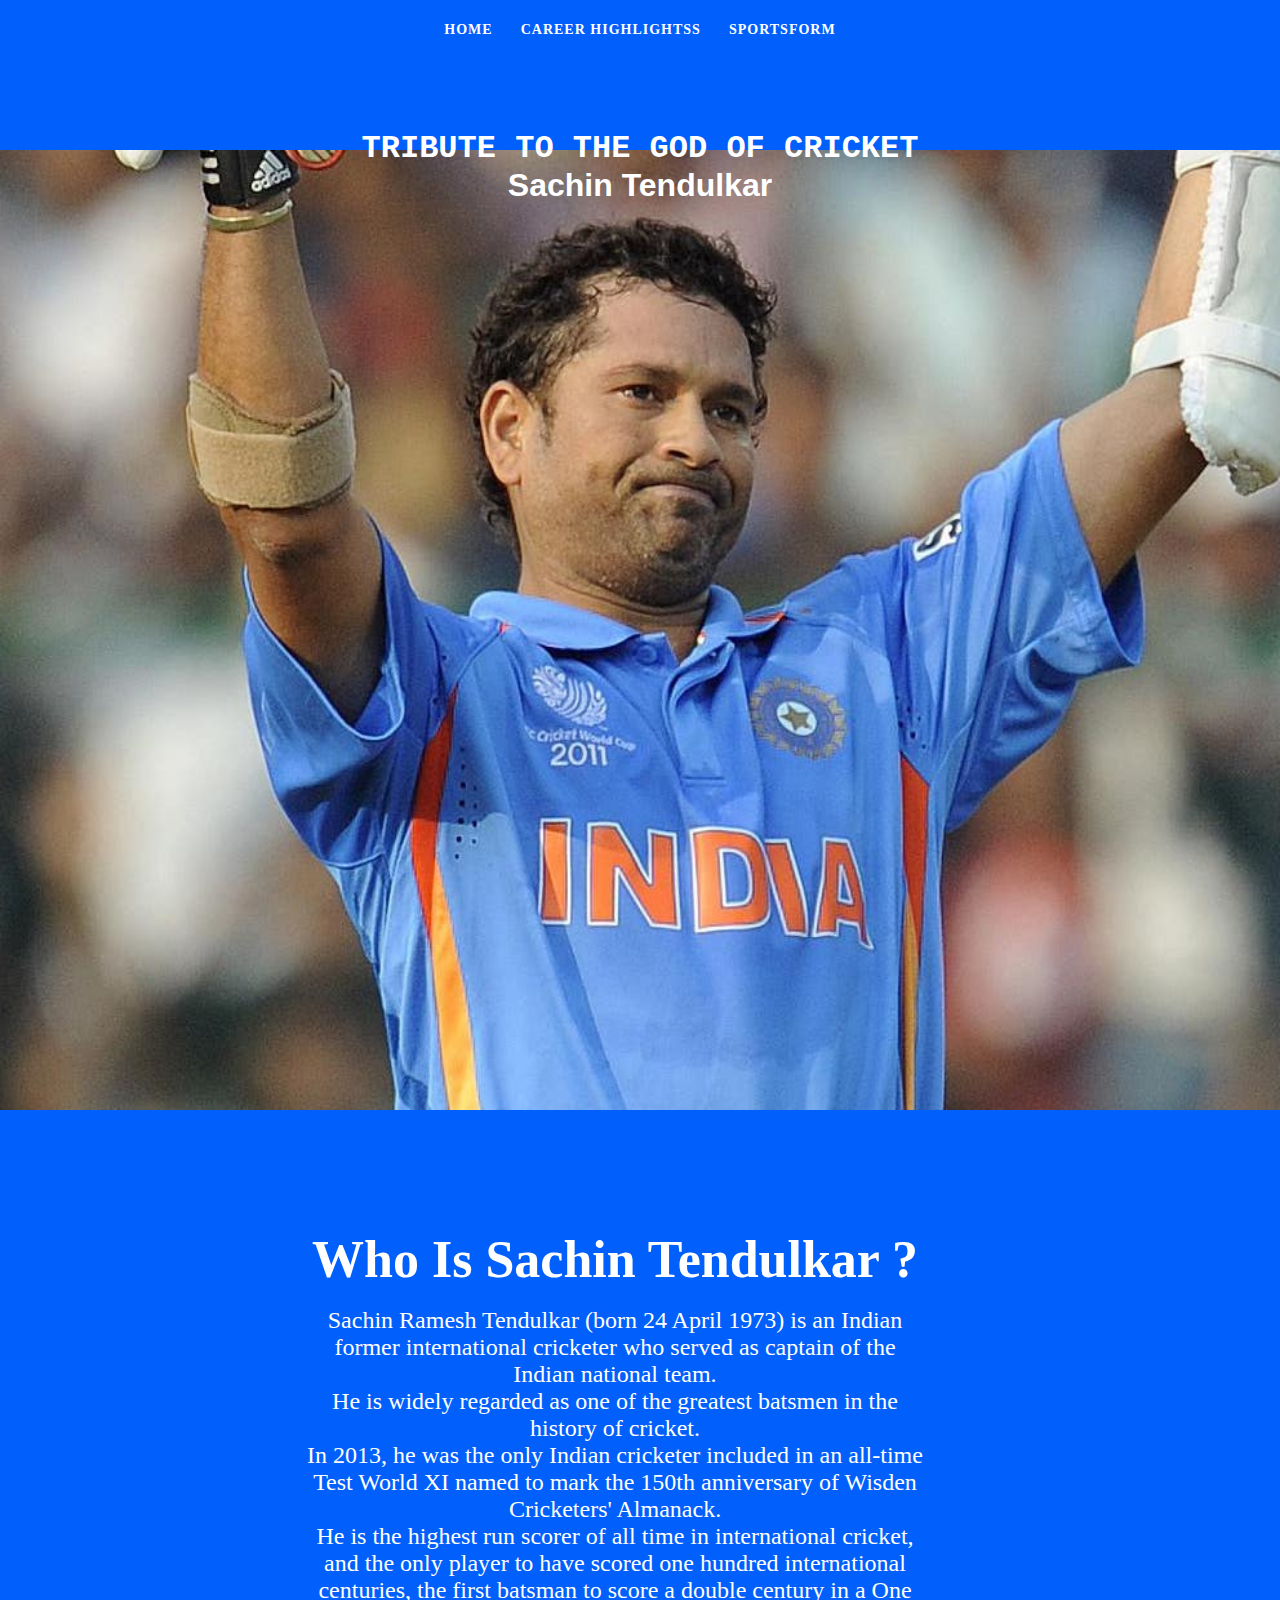
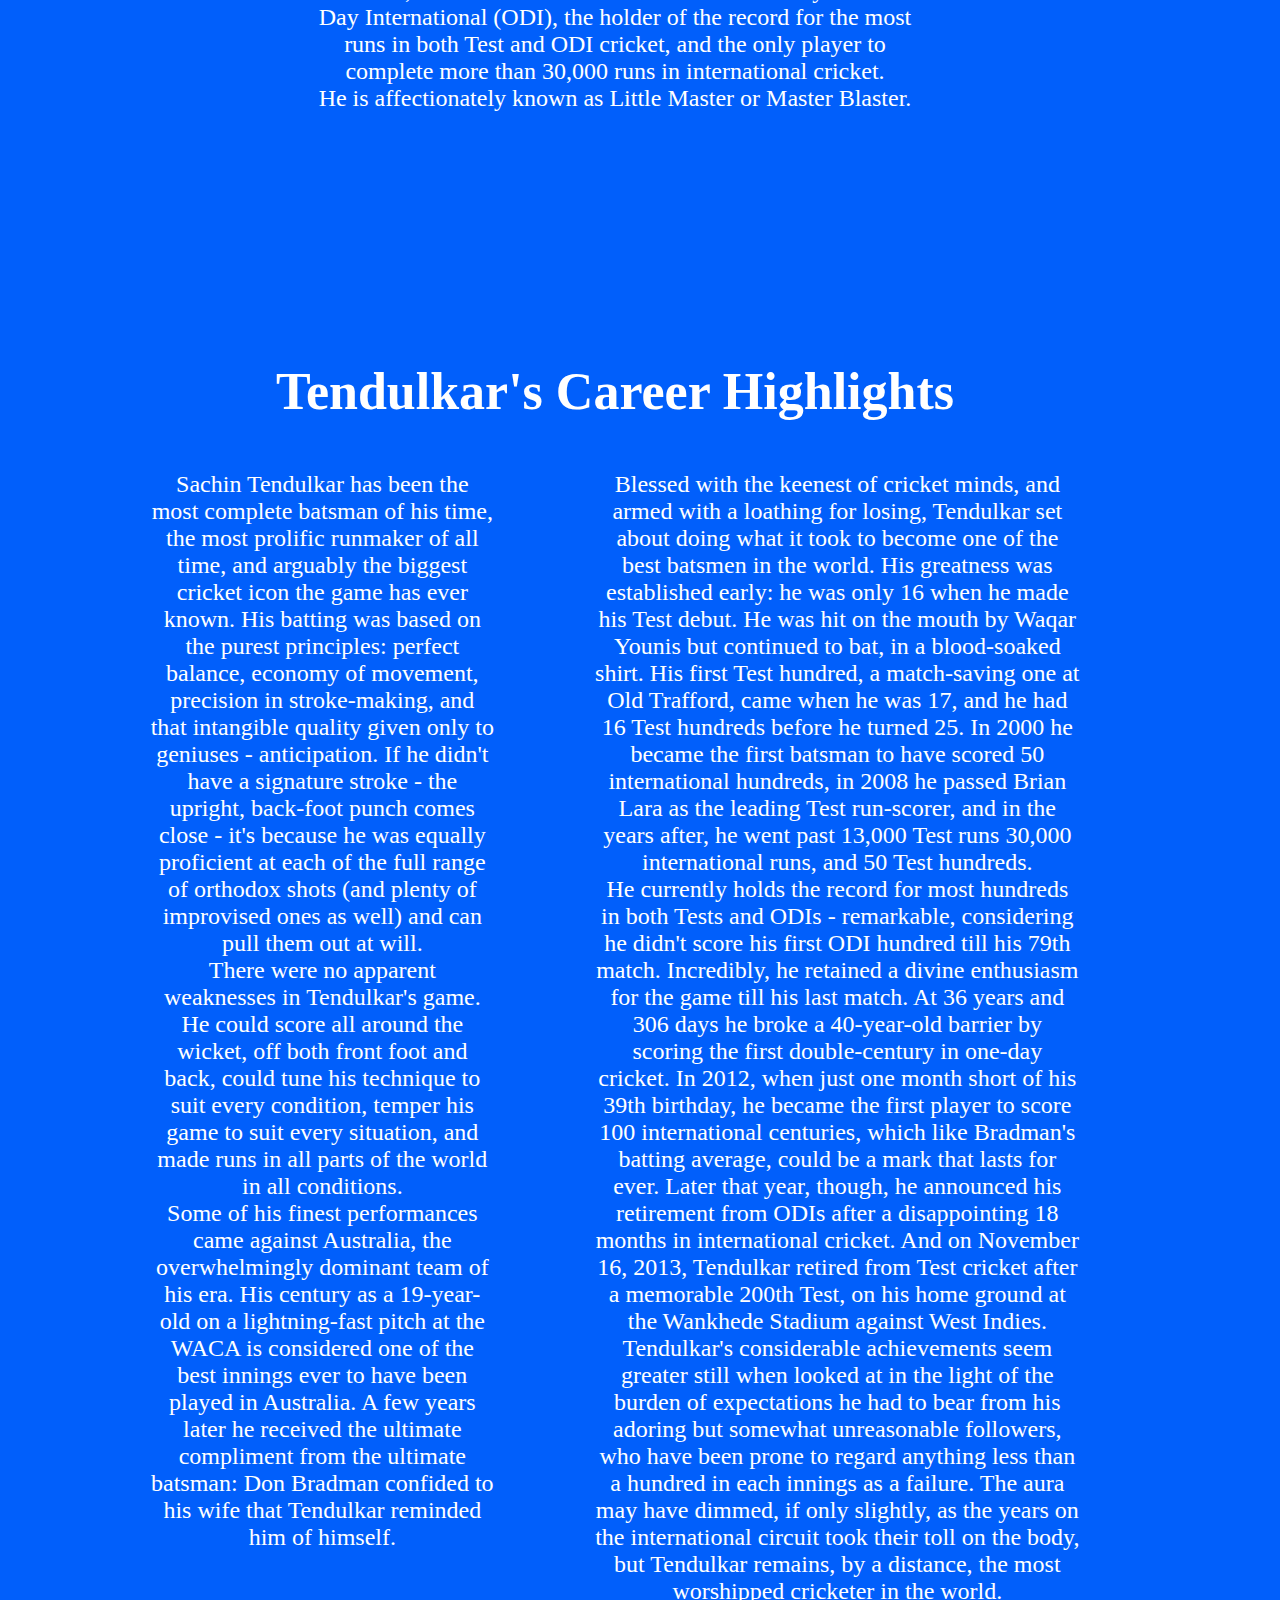
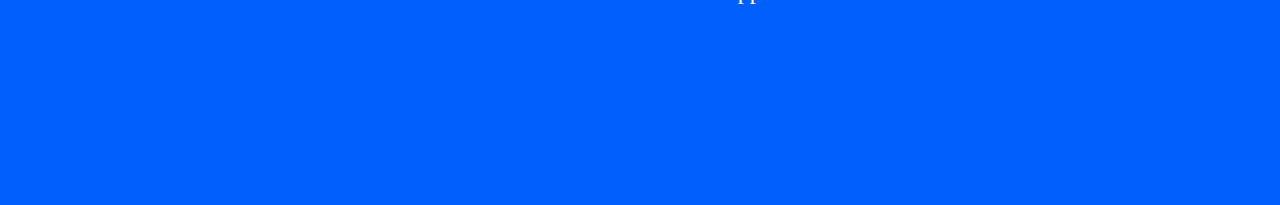
<file: index.html>
<!DOCTYPE HTML>
<html>
    <header>
        <link rel="stylesheet" href="./style.css">
    </header>

    <body>
        <div class="header">
            <nav id="navbar">
               <div class="container">
               <ul>
                    <li><a href="index.html">Home</a></li>
                    <li><a href="timeline.html">Career Highlightss</a></li>
                    <li><a href="results.html">sportsform</a></li>
               </ul>
               </div>
            </nav> 
        </div>
        <div class="parentone">
        <div class="one">
            <h1>TRIBUTE TO THE GOD OF CRICKET</h1>
            </div>
        <div class="two">
            <h1>Sachin Tendulkar</h1><br><br>
        </div>
        </div>
        <div class="three">
            <h1>Who Is Sachin Tendulkar ?</h1><br>
            <p>Sachin Ramesh Tendulkar (born 24 April 1973) is an Indian former international cricketer who served as captain of the Indian national team.</p>
            <p>He is widely regarded as one of the greatest batsmen in the history of cricket.</p>
            <p>In 2013, he was the only Indian cricketer included in an all-time Test World XI named to mark the 150th anniversary of Wisden Cricketers' Almanack.</p>
            <p>He is the highest run scorer of all time in international cricket, and the only player to have scored one hundred international centuries, the first batsman to score a double century in a One Day International (ODI), the holder of the record for the most runs in both Test and ODI cricket, and the only player to complete more than 30,000 runs in international cricket.</p>
            <p>He is affectionately known as Little Master or Master Blaster.</p>
        </div>
        </div>
        <div class="four">
            <h1>Tendulkar's Career Highlights</h1>
            <div class="parenttwo">
            <div>
                <p>Sachin Tendulkar has been the most complete batsman of his time, the most prolific runmaker of all time, and arguably the biggest cricket icon the game has ever known. His batting was based on the purest principles: perfect balance, economy of movement, precision in stroke-making, and that intangible quality given only to geniuses - anticipation. If he didn't have a signature stroke - the upright, back-foot punch comes close - it's because he was equally proficient at each of the full range of orthodox shots (and plenty of improvised ones as well) and can pull them out at will.</p>
                <p>There were no apparent weaknesses in Tendulkar's game. He could score all around the wicket, off both front foot and back, could tune his technique to suit every condition, temper his game to suit every situation, and made runs in all parts of the world in all conditions.</p>
                <p>Some of his finest performances came against Australia, the overwhelmingly dominant team of his era. His century as a 19-year-old on a lightning-fast pitch at the WACA is considered one of the best innings ever to have been played in Australia. A few years later he received the ultimate compliment from the ultimate batsman: Don Bradman confided to his wife that Tendulkar reminded him of himself.</p>
            </div>
            <div>
                <p>Blessed with the keenest of cricket minds, and armed with a loathing for losing, Tendulkar set about doing what it took to become one of the best batsmen in the world. His greatness was established early: he was only 16 when he made his Test debut. He was hit on the mouth by Waqar Younis but continued to bat, in a blood-soaked shirt. His first Test hundred, a match-saving one at Old Trafford, came when he was 17, and he had 16 Test hundreds before he turned 25. In 2000 he became the first batsman to have scored 50 international hundreds, in 2008 he passed Brian Lara as the leading Test run-scorer, and in the years after, he went past 13,000 Test runs 30,000 international runs, and 50 Test hundreds.</p>
                <p>He currently holds the record for most hundreds in both Tests and ODIs - remarkable, considering he didn't score his first ODI hundred till his 79th match. Incredibly, he retained a divine enthusiasm for the game till his last match. At 36 years and 306 days he broke a 40-year-old barrier by scoring the first double-century in one-day cricket. In 2012, when just one month short of his 39th birthday, he became the first player to score 100 international centuries, which like Bradman's batting average, could be a mark that lasts for ever. Later that year, though, he announced his retirement from ODIs after a disappointing 18 months in international cricket. And on November 16, 2013, Tendulkar retired from Test cricket after a memorable 200th Test, on his home ground at the Wankhede Stadium against West Indies.</p>
                <p>Tendulkar's considerable achievements seem greater still when looked at in the light of the burden of expectations he had to bear from his adoring but somewhat unreasonable followers, who have been prone to regard anything less than a hundred in each innings as a failure. The aura may have dimmed, if only slightly, as the years on the international circuit took their toll on the body, but Tendulkar remains, by a distance, the most worshipped cricketer in the world.</p>
            </div>
            </div>
        </div>
    </body>
</html>
</file>
<file: style.css>
.heading
{
    color:blueviolet;
    text-align:center;
}

.navbar 
{
  top: 0;
  left: 0;
  background-color: transparent;
}

.header {
  padding: 20px;
  height: 10vh;
}

.header h1 {
  margin: 0;
  font-weight: 900;
  font-size: 3rem;
  text-align: center;
  color: #fff;
  margin-bottom: 20px;
}

ul 
{
 
    display: flex;
    align-content: center;
    justify-content: center;
}
  
ul li 
{
    list-style: none;
}
  
ul li a
{
    text-transform: uppercase;
    font-weight: bold;
    color: white;
    font-size: 0.875em;
    text-decoration: none;
    padding: 1em;
    white-space: nowrap;
    letter-spacing: 1px;
}
  
ul li a:hover
{
    border-bottom: 3px solid white;
}

body
{
  background-color: #015FFB;
}

*
{
  margin: 0;
  padding: 0;
}

.one
{
  text-align: center;
  color:white;
  font-family: 'Courier New', Courier, monospace;
}

.two
{
  text-align: center;
  color:white;
  font-family: 'Trebuchet MS', 'Lucida Sans Unicode', 'Lucida Grande', 'Lucida Sans', Arial, sans-serif;
}

.three
{
  color:white;
  padding:100px 150px 150px 100px;
  position:center;
}

.three h1
{
  font-size:325%;
  text-align:center;
}

.three p
{
  font-weight: 400%;
  font-family: serif;
  font-size: 150%;
  text-align: center;
  padding-left: 20%;
  padding-right: 20%;
}

.four
{
  color:white;
  padding:100px 150px 150px 100px;
  position:center;
  background-color: #015FFB;
}

.four h1
{
  font-size:325%;
  text-align:center;
}

.four p
{
  font-weight: 400%;
  font-family: serif;
  font-size: 150%;
  text-align: center;
}

.parentone
{
  background: url("bg.jpeg") no-repeat center;
  background-size: 150%;
  height: 1000px;
}

.parenttwo
{
  display: flex;
  justify-content: space-evenly;
}

.parenttwo div
{
  padding: 50px;
}
</file>
